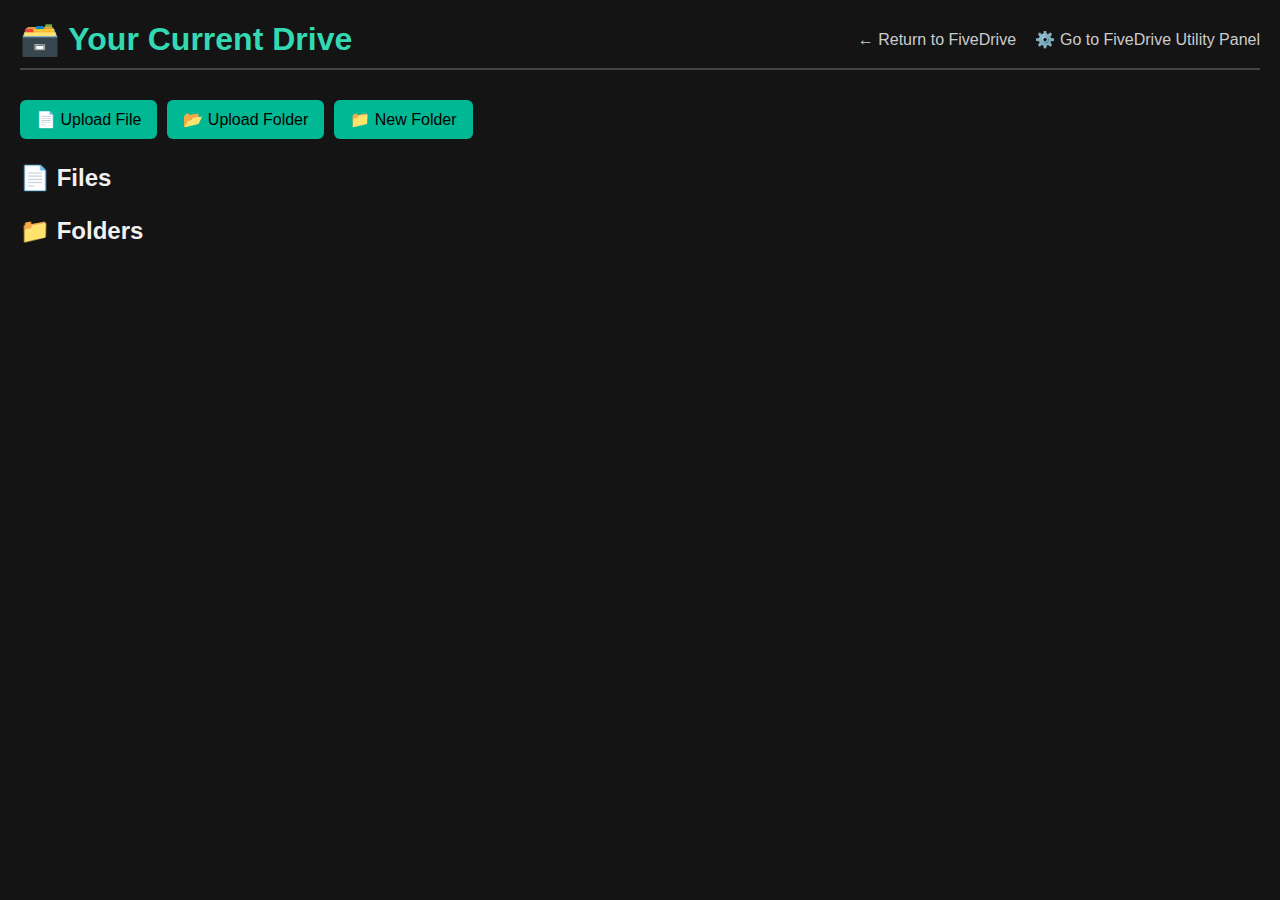
<file: drive.html>
<!DOCTYPE html>
<html lang="en">
<head>
  <meta charset="UTF-8" />
  <title>FiveDrive | Drive</title>
  <meta name="viewport" content="width=device-width, initial-scale=1" />
  <link rel="stylesheet" href="drive.css" />
</head>
<body>
  <header>
    <h1>🗃️ Your Current Drive</h1>
    <div>
      <a href="index.html" class="back-link">← Return to FiveDrive</a>
      <a href="page.html" class="back-link" style="margin-left: 15px;">⚙️ Go to FiveDrive Utility Panel</a>
    </div>
  </header>

  <main>
    <div class="upload-actions">
      <button onclick="document.getElementById('fileInput').click()">📄 Upload File</button>
      <button onclick="document.getElementById('folderInput').click()">📂 Upload Folder</button>
      <button onclick="createFolder()">📁 New Folder</button>
    </div>

    <input type="file" id="fileInput" multiple hidden onchange="handleFileUpload()" />
    <input type="file" id="folderInput" webkitdirectory directory multiple hidden onchange="handleFolderUpload()" />

    <section>
      <h2>📄 Files</h2>
      <ul id="fileList"></ul>
    </section>

    <section>
      <h2>📁 Folders</h2>
      <ul id="folderList"></ul>
    </section>
  </main>

  <script src="drive.js"></script>
</body>
</html>
</file>
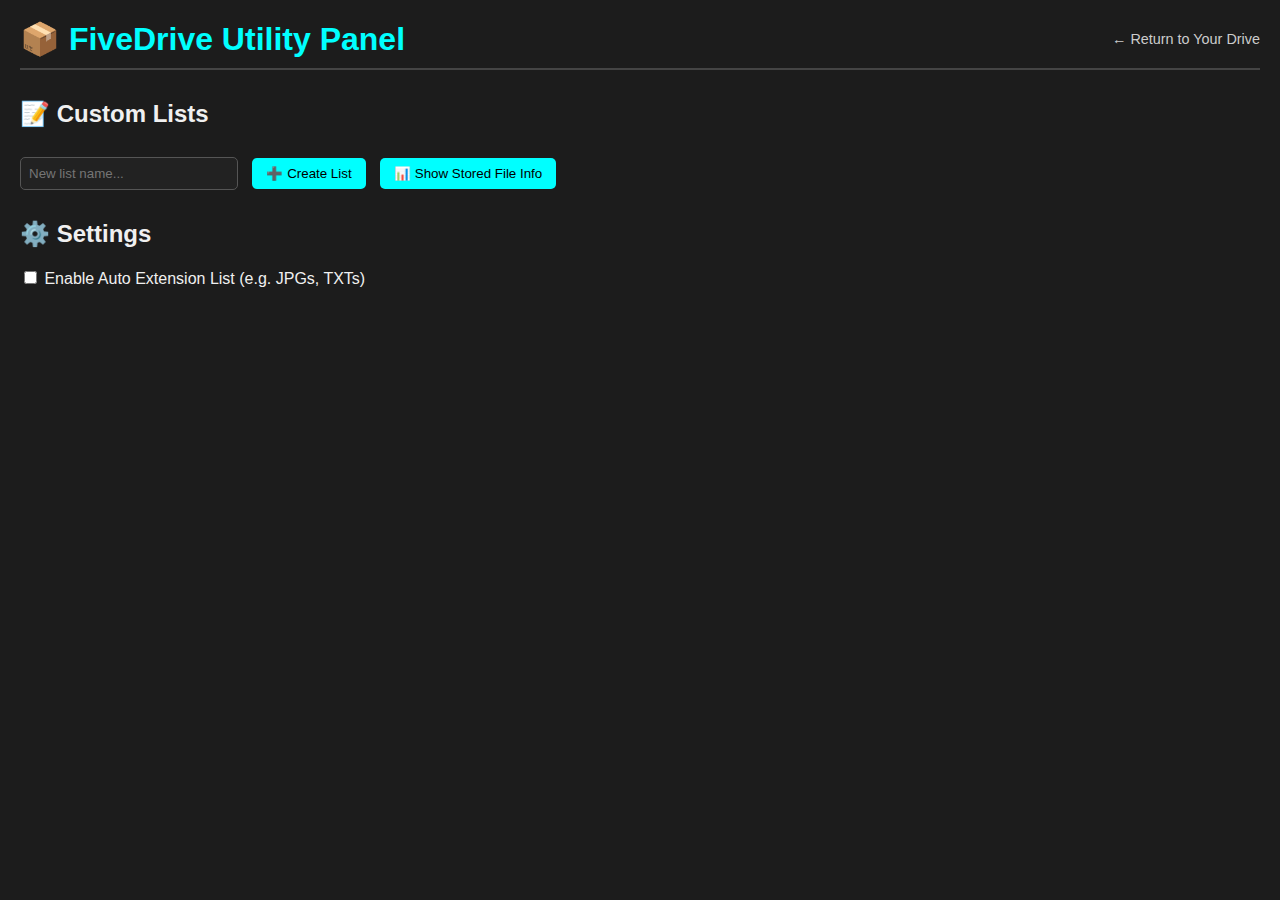
<file: page.html>
<!DOCTYPE html>
<html lang="en">
<head>
  <meta charset="UTF-8" />
  <title>FiveDrive | Utility Page</title>
  <meta name="viewport" content="width=device-width, initial-scale=1" />
  <link rel="stylesheet" href="page.css" />
</head>
<body>
  <header>
    <h1>📦 FiveDrive Utility Panel</h1>
    <a href="drive.html" class="back-link">← Return to Your Drive</a>
  </header>

  <main>
    <section class="lists">
      <h2>📝 Custom Lists</h2>
      <div class="list-controls">
        <input type="text" id="newListName" placeholder="New list name..." />
        <button onclick="createList()">➕ Create List</button>
        <button onclick="showStoredInfo()" class="stored-info-btn">📊 Show Stored File Info</button>
      </div>
      <ul id="listCollection"></ul>
    </section>

    <section class="settings">
      <h2>⚙️ Settings</h2>
      <label>
        <input type="checkbox" id="extSorter" onchange="toggleExtensionSort()" />
        Enable Auto Extension List (e.g. JPGs, TXTs)
      </label>
    </section>
  </main>

  <!-- 📊 Stored Info Popup -->
  <div id="infoModal">
    <div id="infoBox">
      <h3>📦 Stored Files & Folders in FiveDrive</h3>
      <div id="storedContent">
        <pre>Loading...</pre>
      </div>
      <button id="closeInfo" onclick="document.getElementById('infoModal').style.display='none'">✖ Close</button>
    </div>
  </div>

  <script src="page.js"></script>
</body>
</html>
</file>
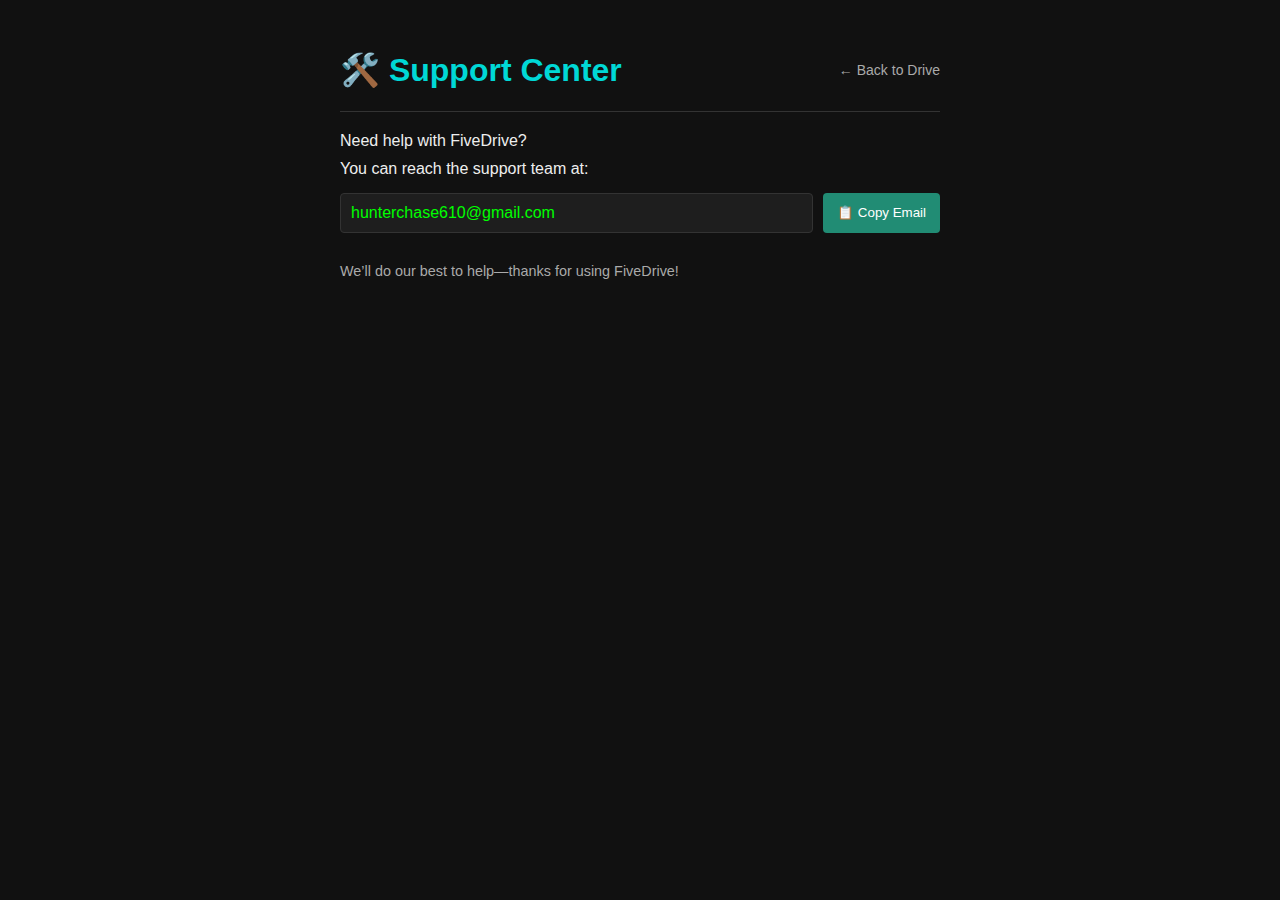
<file: support.html>
<!DOCTYPE html>
<html lang="en">
<head>
  <meta charset="UTF-8" />
  <title>FiveDrive Support</title>
  <meta name="viewport" content="width=device-width, initial-scale=1" />
  <link rel="stylesheet" href="support.css" />
</head>
<body>
  <div class="support-container">
    <header>
      <h1>🛠️ Support Center</h1>
      <a href="index.html" class="back-link">← Back to Drive</a>
    </header>

    <main>
      <p>Need help with FiveDrive?</p>
      <p>You can reach the support team at:</p>
      <div class="email-box">
        <input type="text" value="hunterchase610@gmail.com" id="emailField" readonly />
        <button onclick="copySupportEmail()">📋 Copy Email</button>
      </div>
      <p class="thanks">We’ll do our best to help—thanks for using FiveDrive!</p>
    </main>
  </div>

  <script src="support.js"></script>
</body>
</html>
</file>
<file: drive.css>
body {
  background-color: #141414;
  color: #f1f1f1;
  font-family: 'Segoe UI', sans-serif;
  margin: 0;
  padding: 20px;
}

header {
  display: flex;
  justify-content: space-between;
  align-items: center;
  border-bottom: 2px solid #444;
  padding-bottom: 10px;
}

h1 {
  margin: 0;
  color: #33d9b2;
}

a.back-link {
  color: #ccc;
  text-decoration: none;
}

.upload-actions {
  margin: 30px 0 20px;
  display: flex;
  flex-wrap: wrap;
  gap: 10px;
}

.upload-actions button {
  background: #00b894;
  border: none;
  padding: 10px 16px;
  font-size: 1rem;
  border-radius: 6px;
  cursor: pointer;
  color: #000;
}

.upload-actions button:hover {
  background: #01a67a;
}

section {
  margin-top: 25px;
}

ul {
  list-style: none;
  padding: 0;
}

ul li {
  background: #1f1f1f;
  margin: 8px 0;
  padding: 12px;
  border-radius: 6px;
  display: flex;
  justify-content: space-between;
  align-items: center;
}

ul li span.name {
  flex-grow: 1;
  font-size: 1rem;
}

ul li button {
  margin-left: 8px;
  padding: 4px 10px;
  background: #555;
  border: none;
  color: #eee;
  border-radius: 4px;
  cursor: pointer;
  font-size: 0.85rem;
}

ul li button:hover {
  background: #777;
}

.folder-link {
  color: #72f8ff;
  cursor: pointer;
  text-decoration: underline;
}
.folder-link:hover {
  color: #4ee2ff;
}
</file>
<file: page.css>
body {
  background-color: #1c1c1c;
  color: #f0f0f0;
  font-family: 'Segoe UI', sans-serif;
  margin: 0;
  padding: 20px;
}

header {
  display: flex;
  justify-content: space-between;
  align-items: center;
  border-bottom: 2px solid #444;
  padding-bottom: 10px;
}

h1 {
  margin: 0;
  color: #00ffff;
}

.back-link {
  color: #ccc;
  text-decoration: none;
  font-size: 0.9rem;
}

section {
  margin-top: 30px;
}

.lists input[type="text"] {
  padding: 8px;
  width: 200px;
  margin-right: 10px;
  background: #222;
  color: #eee;
  border: 1px solid #555;
  border-radius: 5px;
}

.lists button {
  padding: 8px 14px;
  background: #0ff;
  color: #000;
  border: none;
  border-radius: 5px;
  cursor: pointer;
}

.lists button:hover {
  background: #0dd;
}

#listCollection li {
  background: #2a2a2a;
  padding: 10px;
  margin: 10px 0;
  border-radius: 6px;
}

/* Stored Info Popup */
#infoModal {
  display: none;
  position: fixed;
  z-index: 9999;
  left: 0; top: 0; right: 0; bottom: 0;
  background-color: rgba(0,0,0,0.7);
}

#infoBox {
  position: absolute;
  top: 50%; left: 50%;
  transform: translate(-50%, -50%);
  background: #1f1f1f;
  padding: 30px;
  border-radius: 10px;
  width: 90%;
  max-width: 600px;
  color: #f8f8f8;
  box-shadow: 0 0 20px #00ffff88;
  max-height: 80vh;
  overflow-y: auto;
}

#infoBox h3 {
  margin-top: 0;
}

#infoBox pre {
  background: #111;
  padding: 10px;
  border-radius: 6px;
  font-size: 0.85rem;
  white-space: pre-wrap;
}

#closeInfo {
  background: #ff4444;
  color: white;
  border: none;
  padding: 6px 12px;
  border-radius: 5px;
  margin-top: 10px;
  cursor: pointer;
}

.stored-info-btn {
  margin-top: 10px;
  margin-left: 10px;
  background: #00c2ff;
  color: #000;
  padding: 8px 12px;
  border-radius: 6px;
  border: none;
  cursor: pointer;
}

.stored-info-btn:hover {
  background: #00aadd;
}
</file>
<file: support.css>
body {
  background-color: #111;
  color: #eee;
  font-family: 'Segoe UI', sans-serif;
  margin: 0;
  padding: 30px;
}

.support-container {
  max-width: 600px;
  margin: auto;
}

header {
  display: flex;
  justify-content: space-between;
  align-items: center;
  border-bottom: 1px solid #333;
  margin-bottom: 20px;
}

h1 {
  color: #00d8d6;
}

.back-link {
  color: #aaa;
  text-decoration: none;
  font-size: 14px;
}

main p {
  font-size: 1rem;
  margin: 10px 0;
}

.email-box {
  display: flex;
  gap: 10px;
  margin-top: 15px;
}

input[type="text"] {
  flex-grow: 1;
  padding: 10px;
  font-size: 16px;
  background: #1e1e1e;
  color: #0f0;
  border: 1px solid #333;
  border-radius: 4px;
}

button {
  padding: 10px 14px;
  background-color: #218c74;
  color: white;
  border: none;
  cursor: pointer;
  border-radius: 4px;
}

.thanks {
  margin-top: 30px;
  font-size: 0.9rem;
  color: #aaa;
}
</file>
